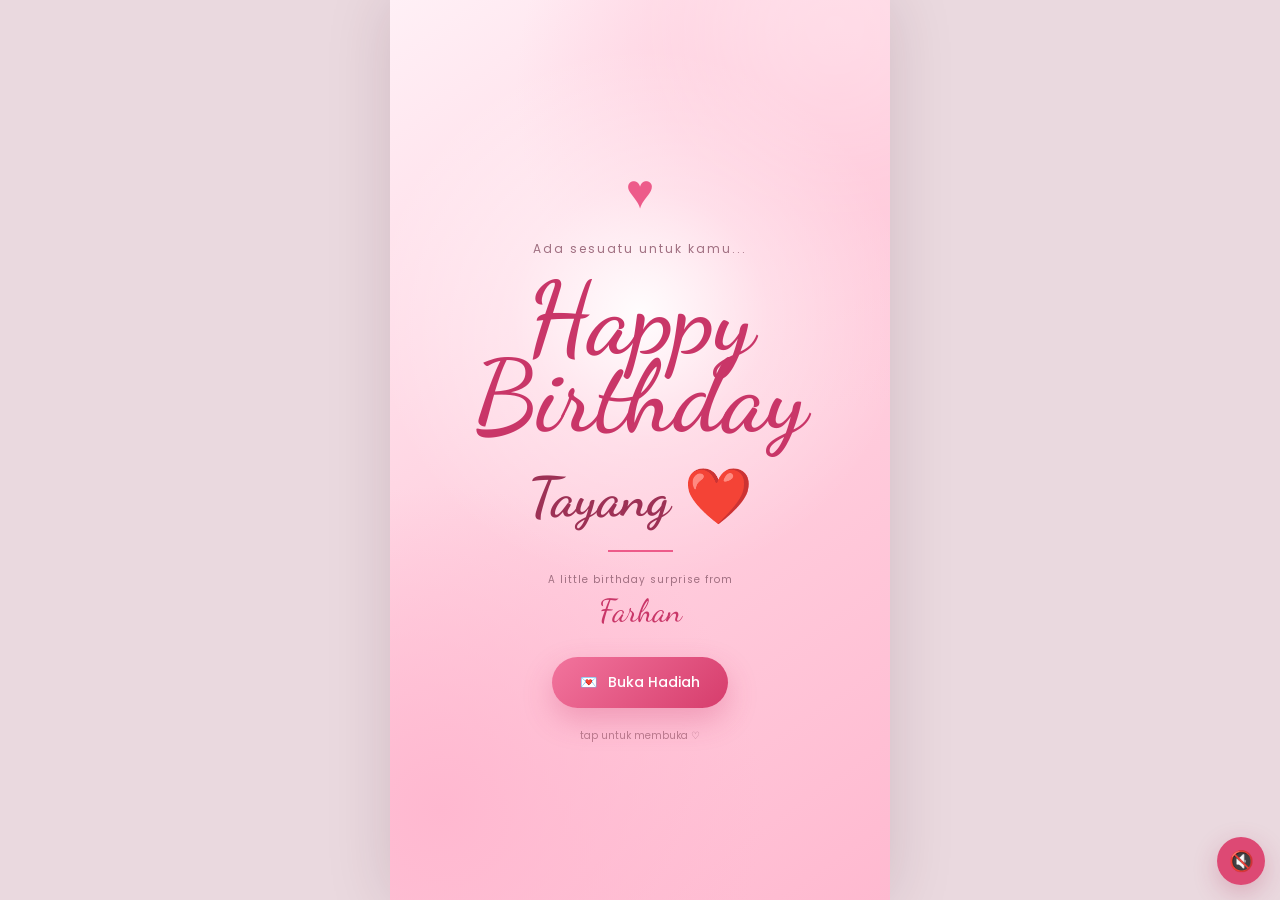
<file: index.html>
<!DOCTYPE html>
<html lang="id">

<head>

    <meta charset="UTF-8">

    <meta
        name="viewport"
        content="width=device-width, initial-scale=1.0, maximum-scale=1.0, user-scalable=no"
    >

    <meta
        name="theme-color"
        content="#ffc5d8"
    >

    <meta
        name="description"
        content="Happy Birthday Tayang ❤️"
    >

    <title>Happy Birthday Tayang ❤️</title>


    <!-- GOOGLE FONT -->

    <link rel="preconnect" href="https://fonts.googleapis.com">

    <link
        rel="preconnect"
        href="https://fonts.gstatic.com"
        crossorigin
    >

    <link
        href="https://fonts.googleapis.com/css2?family=Dancing+Script:wght@400;500;600;700&family=Poppins:wght@300;400;500;600&display=swap"
        rel="stylesheet"
    >


    <!-- CSS -->

    <link
        rel="stylesheet"
        href="style.css"
    >

</head>


<body>


<!-- =====================================================
     BACKGROUND LOVE
===================================================== -->

<div
    id="hearts-container"
    aria-hidden="true"
></div>


<div
    id="sparkles-container"
    aria-hidden="true"
></div>


<!-- =====================================================
     AUDIO
===================================================== -->

<audio
    id="bgMusic"
    loop
    preload="auto"
>

    <source
        src="assets/musik.mp3"
        type="audio/mpeg"
    >

</audio>


<!-- =====================================================
     MUSIC BUTTON
===================================================== -->

<button
    class="music-button"
    id="musicButton"
    onclick="toggleMusic()"
    aria-label="Kontrol musik"
>

    🔇

</button>


<!-- =====================================================
     OPENING SCREEN
===================================================== -->

<section
    class="opening-screen"
    id="openingScreen"
>


    <div class="opening-glow"></div>


    <div class="opening-content">


        <div class="opening-heart">

            ♥
            
        </div>


        <p class="opening-small">

            Ada sesuatu untuk kamu...

        </p>


        <h1 class="opening-title">

            Happy
            <br>
            Birthday

        </h1>


        <h2 class="opening-name">

            Tayang ❤️

        </h2>


        <div class="opening-line"></div>


        <p class="from-label">

            A little birthday surprise from

        </p>


        <p class="from-name">

            Farhan

        </p>


        <button
            class="main-button"
            onclick="startExperience()"
        >

            <span>💌</span>

            Buka Hadiah

        </button>


        <p class="opening-hint">

            tap untuk membuka ♡

        </p>


    </div>


</section>


<!-- =====================================================
     MAIN WEBSITE
===================================================== -->

<main
    class="main-content"
    id="mainContent"
>


    <!-- =================================================
         SECTION 01
    ================================================= -->

    <section
        class="story-section hero-section"
    >


        <span class="section-number">
            01
        </span>


        <p class="eyebrow">

            For my favorite person

        </p>


        <h2 class="story-title">

            Happy Birthday

        </h2>


        <h3 class="story-name">

            Tayang ❤️

        </h3>


        <div class="heart-divider">

            ♥ ♡ ♥

        </div>


        <p class="story-text">

            Hari ini bukan hanya tentang
            bertambahnya usia seseorang.

        </p>


        <p class="story-text">

            Tapi tentang hari ketika seseorang
            yang sangat berarti dalam hidupku
            dilahirkan.

        </p>


        <p class="story-text">

            Dan aku bersyukur bisa mengenalmu.

        </p>


        <div class="scroll-arrow">

            ↓

        </div>


    </section>



    <!-- =================================================
         SECTION 02 FOTO UTAMA
    ================================================= -->

    <section
        class="story-section photo-section"
    >


        <span class="section-number">
            02
        </span>


        <p class="eyebrow">

            Someone special

        </p>


        <h2 class="section-title">

            You are beautiful

        </h2>


        <div class="main-photo-card">


            <div class="photo-frame">


                <img
                    src="assets/foto1.jpg"
                    alt="Foto Tayang"
                >


            </div>


            <div class="photo-caption">

                <span>♡</span>

                My favorite person

                <span>♡</span>

            </div>


        </div>


        <p class="photo-description">

            Entah sudah berapa kali aku melihat
            foto ini, tapi rasanya tetap saja
            senyum ketika melihatmu.

        </p>


    </section>



    <!-- =================================================
         SECTION 03 PESAN
    ================================================= -->

    <section
        class="story-section message-section"
    >


        <span class="section-number">
            03
        </span>


        <p class="eyebrow">

            A little message

        </p>


        <h2 class="section-title">

            Untuk Tayang ❤️

        </h2>


        <div class="message-card">


            <p class="message-opening">

                Selamat ulang tahun, Tayang.

            </p>


            <p>

                Semoga di umur yang baru ini,
                semua hal baik datang kepadamu.

            </p>


            <p>

                Semoga langkahmu selalu
                dimudahkan, impianmu satu per satu
                menjadi kenyataan, dan senyummu
                tidak pernah hilang.

            </p>


            <p>

                Terima kasih karena sudah hadir
                dan menjadi bagian dari cerita
                hidupku.

            </p>


            <p>

                Terima kasih untuk setiap tawa,
                perhatian, cerita, dan waktu
                yang sudah kita lewati bersama.

            </p>


            <p class="highlight-text">

                Aku mungkin tidak sempurna,
                tapi aku akan selalu berusaha
                memberikan yang terbaik untukmu.

            </p>


        </div>


        <div class="signature">

            — Farhan ❤️

        </div>


    </section>



    <!-- =================================================
         SECTION 04 MEMORY
    ================================================= -->

    <section
        class="story-section memories-section"
    >


        <span class="section-number">
            04
        </span>


        <p class="eyebrow">

            Our little memories

        </p>


        <h2 class="section-title">

            Some moments 📸

        </h2>


        <div class="memory-grid">


            <div class="memory-card memory-large">

                <img
                    src="assets/foto1.jpg"
                    alt="Memory pertama"
                >

            </div>


            <div class="memory-card">

                <img
                    src="assets/foto2.jpg"
                    alt="Memory kedua"
                >

            </div>


            <div class="memory-card">

                <img
                    src="assets/foto3.jpg"
                    alt="Memory ketiga"
                >

            </div>


        </div>


        <p class="memory-text">

            Semoga akan ada lebih banyak
            cerita yang bisa kita simpan
            bersama. ❤️

        </p>


    </section>



    <!-- =================================================
         SECTION 05 SURAT
    ================================================= -->

    <section
        class="story-section letter-section"
    >


        <span class="section-number">
            05
        </span>


        <p class="eyebrow">

            One last thing...

        </p>


        <div class="envelope-container">


            <div class="envelope">


                <div class="envelope-flap"></div>


                <div class="envelope-heart">

                    ♥

                </div>


            </div>


        </div>


        <h2 class="section-title">

            Ada surat untukmu

        </h2>


        <p class="letter-intro">

            Aku punya sedikit sesuatu
            yang ingin aku sampaikan.

        </p>


        <button
            class="main-button"
            onclick="openLetter()"
        >

            💌 Buka Surat

        </button>


    </section>



    <!-- =================================================
         SECTION 06 FINAL
    ================================================= -->

    <section
        class="story-section final-section"
    >


        <div class="final-hearts">

            ♥　♥　♥

        </div>


        <p class="eyebrow">

            Always remember this

        </p>


        <h2 class="final-title">

            Happy Birthday

        </h2>


        <h3 class="final-name">

            Tayang ❤️

        </h3>


        <div class="final-divider">

            ✦

        </div>


        <p class="final-message">

            Semoga hari ini menjadi awal
            dari banyak kebahagiaan
            yang akan datang kepadamu.

        </p>


        <p class="final-message">

            Semoga kamu selalu dikelilingi
            orang-orang yang menyayangimu.

        </p>


        <p class="final-love">

            I Love You ❤️

        </p>


        <p class="final-from">

            — Farhan

        </p>


        <div class="final-heart">

            ♥

        </div>


        <p class="end-text">

            Made with love for Tayang

        </p>


    </section>


</main>



<!-- =====================================================
     LETTER MODAL
===================================================== -->

<div
    class="letter-modal"
    id="letterModal"
>


    <div class="letter-paper">


        <button
            class="close-letter"
            onclick="closeLetter()"
        >

            ×

        </button>


        <div class="letter-top">

            ♥

        </div>


        <p class="letter-small">

            A letter for you

        </p>


        <h2>

            Dear Tayang ❤️

        </h2>


        <div class="letter-content">


            <p>

                Selamat bertambah umur ya tayangku aku
                selalu ada disamping kamu support kamu
                semoga di umur kamu ke-21 ini makin semangat
                rajin ibadahnya, tambah sayang sama orang tahu
                dilancarkan segala urusannya dan dimudahkan rezekinya
                pokonya wish u all the best

            </p>


            <p class="center-text">

                Kamu tidak sendirian. ❤️

            </p>


            <p>

                Akan selalu ada seseorang yang
                mendoakanmu, mendukungmu,
                dan berharap kamu selalu bahagia.

            </p>


            <p>

                Aku tidak tahu seperti apa perjalanan
                kita ke depannya.

            </p>


            <p>

                Tapi aku bersyukur karena hari ini
                aku bisa mengenal seseorang
                seistimewa kamu.

            </p>


            <p>

                Jadi di hari ulang tahunmu ini,
                aku cuma ingin mengatakan:

            </p>


            <h3>

                Happy Birthday,
                Tayang ❤️

            </h3>


            <p>

                Tetaplah tersenyum.
                Tetaplah menjadi dirimu sendiri.
                Dan jangan pernah lupa bahwa
                kamu sangat berarti.

            </p>


        </div>


        <div class="letter-signature">

            With love,

            <strong>

                Farhan ❤️

            </strong>

        </div>


    </div>


</div>


<!-- =====================================================
     SCRIPT
===================================================== -->

<script src="script.js"></script>

</body>

</html>
</file>
<file: style.css>
/* =====================================================
   RESET
===================================================== */

* {

    margin: 0;

    padding: 0;

    box-sizing: border-box;

}


html {

    scroll-behavior: smooth;

}


body {

    width: 100%;

    min-height: 100vh;

    overflow-x: hidden;

    font-family: 'Poppins', sans-serif;

    color: #633a4a;

    background: #fff0f5;

    -webkit-tap-highlight-color: transparent;

}


/* =====================================================
   VARIABLES
===================================================== */

:root {

    --pink: #ed5b8a;

    --pink-light: #ffb7cf;

    --pink-soft: #ffe4ed;

    --pink-dark: #c93668;

    --pink-deep: #9d3155;

    --text: #633a4a;

    --muted: #a06f81;

    --white: #ffffff;

}


/* =====================================================
   BACKGROUND LOVE
===================================================== */

#hearts-container {

    position: fixed;

    inset: 0;

    width: 100%;

    height: 100%;

    overflow: hidden;

    pointer-events: none;

    z-index: 1;

}


#sparkles-container {

    position: fixed;

    inset: 0;

    overflow: hidden;

    pointer-events: none;

    z-index: 1;

}


.floating-heart {

    position: absolute;

    bottom: -70px;

    opacity: 0;

    color: #ff5f91;

    text-shadow:
        0 0 8px rgba(255, 92, 145, .55),
        0 0 18px rgba(255, 92, 145, .25);

    animation: floatHeart linear forwards;

}


@keyframes floatHeart {

    0% {

        transform:
            translateY(0)
            translateX(0)
            rotate(0deg)
            scale(.5);

        opacity: 0;

    }

    10% {

        opacity: .8;

    }

    50% {

        transform:
            translateY(-55vh)
            translateX(30px)
            rotate(20deg)
            scale(1);

        opacity: .7;

    }

    80% {

        opacity: .45;

    }

    100% {

        transform:
            translateY(-115vh)
            translateX(-30px)
            rotate(360deg)
            scale(1.25);

        opacity: 0;

    }

}


/* =====================================================
   SPARKLES
===================================================== */

.floating-sparkle {

    position: absolute;

    top: -30px;

    color: white;

    opacity: 0;

    text-shadow:
        0 0 8px #fff,
        0 0 15px #ff8fb2;

    animation: sparkleFall linear forwards;

}


@keyframes sparkleFall {

    0% {

        transform:
            translateY(-30px)
            rotate(0);

        opacity: 0;

    }

    15% {

        opacity: .9;

    }

    100% {

        transform:
            translateY(110vh)
            rotate(360deg);

        opacity: 0;

    }

}


/* =====================================================
   MUSIC BUTTON
===================================================== */

.music-button {

    position: fixed;

    right: 15px;

    bottom: 15px;

    width: 48px;

    height: 48px;

    border: none;

    border-radius: 50%;

    background: rgba(220, 57, 105, .9);

    color: white;

    font-size: 20px;

    display: flex;

    align-items: center;

    justify-content: center;

    z-index: 1000;

    cursor: pointer;

    box-shadow:
        0 8px 25px rgba(170, 40, 80, .25);

}


.music-button.playing {

    animation: musicPulse 1.3s infinite;

}


@keyframes musicPulse {

    0% {

        box-shadow:
            0 0 0 0 rgba(237, 91, 138, .5);

    }

    70% {

        box-shadow:
            0 0 0 12px rgba(237, 91, 138, 0);

    }

    100% {

        box-shadow:
            0 0 0 0 rgba(237, 91, 138, 0);

    }

}


/* =====================================================
   OPENING
===================================================== */

.opening-screen {

    width: 100%;

    height: 100svh;

    min-height: 650px;

    position: relative;

    z-index: 2;

    overflow: hidden;

    display: flex;

    align-items: center;

    justify-content: center;

    text-align: center;

    background:

        radial-gradient(
            circle at 50% 35%,
            rgba(255,255,255,.95),
            rgba(255,255,255,.3) 20%,
            transparent 42%
        ),

        radial-gradient(
            circle at 10% 90%,
            #ffb8d0,
            transparent 35%
        ),

        radial-gradient(
            circle at 90% 10%,
            #ffc8da,
            transparent 35%
        ),

        linear-gradient(
            145deg,
            #fff0f6,
            #ffd0df,
            #ffb9d0
        );

}


.opening-screen::before {

    content: "";

    position: absolute;

    width: 250px;

    height: 250px;

    border-radius: 50%;

    background: rgba(255,255,255,.3);

    filter: blur(50px);

    top: -100px;

    right: -70px;

}


.opening-content {

    width: 90%;

    max-width: 430px;

    position: relative;

    z-index: 5;

    animation: openingAppear 1.3s ease;

}


@keyframes openingAppear {

    from {

        opacity: 0;

        transform:
            translateY(30px)
            scale(.95);

    }

    to {

        opacity: 1;

        transform:
            translateY(0)
            scale(1);

    }

}


.opening-heart {

    font-size: 48px;

    color: var(--pink);

    animation: heartbeat 1.5s infinite;

}


@keyframes heartbeat {

    0%,
    100% {

        transform: scale(1);

    }

    50% {

        transform: scale(1.18);

    }

}


.opening-small {

    margin-top: 12px;

    font-size: 12px;

    letter-spacing: 2px;

    color: var(--muted);

}


.opening-title {

    margin-top: 22px;

    font-family: 'Dancing Script', cursive;

    font-size: clamp(65px, 19vw, 100px);

    line-height: .78;

    font-weight: 600;

    color: var(--pink-dark);

}


.opening-name {

    margin-top: 28px;

    font-family: 'Dancing Script', cursive;

    font-size: 55px;

    color: var(--pink-deep);

}


.opening-line {

    width: 65px;

    height: 2px;

    margin: 20px auto;

    background: var(--pink);

}


.from-label {

    font-size: 10px;

    letter-spacing: 1px;

    color: var(--muted);

}


.from-name {

    margin-top: 4px;

    font-family: 'Dancing Script', cursive;

    font-size: 32px;

    color: var(--pink-dark);

}


.main-button {

    border: none;

    padding: 15px 28px;

    margin-top: 27px;

    border-radius: 50px;

    background:
        linear-gradient(
            135deg,
            #f2749d,
            #d63d6c
        );

    color: white;

    font-family: 'Poppins', sans-serif;

    font-size: 14px;

    font-weight: 500;

    box-shadow:
        0 12px 30px rgba(202, 52, 100, .28);

    cursor: pointer;

    transition: .25s;

}


.main-button:active {

    transform: scale(.93);

}


.main-button span {

    margin-right: 7px;

}


.opening-hint {

    margin-top: 20px;

    font-size: 10px;

    color: #b9788c;

    animation: hintBlink 2s infinite;

}


@keyframes hintBlink {

    0%,
    100% {

        opacity: .3;

    }

    50% {

        opacity: 1;

    }

}


/* =====================================================
   MAIN
===================================================== */

.main-content {

    display: none;

    position: relative;

    z-index: 2;

    width: 100%;

    overflow: hidden;

    background:

        radial-gradient(
            circle at 10% 10%,
            rgba(255,255,255,.9),
            transparent 25%
        ),

        linear-gradient(
            180deg,
            #fff0f5,
            #ffe4ed,
            #fff5f8
        );

}


/* =====================================================
   SECTION
===================================================== */

.story-section {

    width: 100%;

    min-height: 100svh;

    padding:
        80px
        22px
        70px;

    position: relative;

    z-index: 5;

    display: flex;

    flex-direction: column;

    align-items: center;

    justify-content: center;

    text-align: center;

}


.section-number {

    position: absolute;

    top: 28px;

    left: 22px;

    font-size: 10px;

    letter-spacing: 2px;

    color: #c795a7;

}


.eyebrow {

    font-size: 10px;

    text-transform: uppercase;

    letter-spacing: 3px;

    color: #b8788d;

}


.story-title {

    margin-top: 20px;

    font-family: 'Dancing Script', cursive;

    font-size: 70px;

    line-height: .9;

    color: var(--pink-dark);

}


.story-name {

    margin-top: 16px;

    font-family: 'Dancing Script', cursive;

    font-size: 50px;

    color: var(--pink-deep);

}


.heart-divider {

    margin: 25px 0;

    color: var(--pink);

    font-size: 20px;

    letter-spacing: 5px;

}


.story-text {

    max-width: 380px;

    margin-top: 13px;

    font-size: 14px;

    line-height: 1.9;

    color: var(--text);

}


.scroll-arrow {

    margin-top: 45px;

    font-size: 25px;

    color: var(--pink);

    animation: arrowMove 1.5s infinite;

}


@keyframes arrowMove {

    0%,
    100% {

        transform: translateY(0);

    }

    50% {

        transform: translateY(9px);

    }

}


/* =====================================================
   PHOTO
===================================================== */

.photo-section {

    background:
        linear-gradient(
            180deg,
            #ffe5ee,
            #fff1f5
        );

}


.section-title {

    margin-top: 14px;

    font-family: 'Dancing Script', cursive;

    font-size: 46px;

    line-height: 1;

    color: var(--pink-dark);

}


.main-photo-card {

    width: 92%;

    max-width: 390px;

    margin-top: 35px;

}


.photo-frame {

    width: 100%;

    padding: 10px;

    background: white;

    border-radius: 20px;

    box-shadow:
        0 20px 50px rgba(120, 40, 70, .16);

    transform: rotate(-2deg);

    overflow: hidden;

}


.photo-frame img {

    width: 100%;

    height: auto;

    max-height: 70vh;

    display: block;

    object-fit: contain;

    object-position: center;

    border-radius: 14px;

}


.photo-caption {

    margin-top: 25px;

    font-family: 'Dancing Script', cursive;

    font-size: 25px;

    color: var(--pink-dark);

}


.photo-caption span {

    margin: 0 5px;

}


.photo-description {

    max-width: 350px;

    margin-top: 25px;

    font-size: 13px;

    line-height: 1.8;

    color: var(--muted);

}


/* =====================================================
   MESSAGE
===================================================== */

.message-section {

    background: #fff8fa;

}


.message-card {

    width: 100%;

    max-width: 430px;

    margin-top: 35px;

    padding: 28px 22px;

    border-radius: 24px;

    text-align: left;

    background: rgba(255,255,255,.9);

    border:
        1px solid rgba(240,130,160,.15);

    box-shadow:
        0 15px 45px rgba(130,50,80,.08);

}


.message-card p {

    margin-bottom: 18px;

    font-size: 13px;

    line-height: 1.9;

}


.message-opening {

    font-family: 'Dancing Script', cursive;

    font-size: 28px !important;

    color: var(--pink-dark);

}


.highlight-text {

    color: #b93663;

    font-weight: 500;

}


.signature {

    width: 100%;

    max-width: 420px;

    margin-top: 20px;

    text-align: right;

    font-family: 'Dancing Script', cursive;

    font-size: 30px;

    color: var(--pink-dark);

}


/* =====================================================
   MEMORY
===================================================== */

.memories-section {

    background:
        linear-gradient(
            180deg,
            #fff0f5,
            #ffe0eb
        );

}


.memory-grid {

    width: 100%;

    max-width: 420px;

    margin-top: 35px;

    display: grid;

    grid-template-columns: 1fr 1fr;

    gap: 12px;

}


.memory-card {

    padding: 7px;

    border-radius: 16px;

    background: rgba(255,255,255,.95);

    box-shadow:
        0 12px 30px rgba(120,40,70,.12);

    overflow: hidden;

}


.memory-card img {

    width: 100%;

    height: auto;

    min-height: 120px;

    max-height: 280px;

    display: block;

    object-fit: contain;

    object-position: center;

    border-radius: 11px;

    background: white;

}


.memory-large {

    grid-column: span 2;

}


.memory-text {

    max-width: 360px;

    margin-top: 30px;

    font-size: 13px;

    line-height: 1.8;

    color: var(--muted);

}


/* =====================================================
   ENVELOPE
===================================================== */

.letter-section {

    background: #fff6f9;

}


.envelope-container {

    width: 180px;

    height: 140px;

    margin-top: 35px;

    display: flex;

    align-items: center;

    justify-content: center;

}


.envelope {

    width: 150px;

    height: 105px;

    position: relative;

    border-radius: 8px;

    background: #e15c84;

    box-shadow:
        0 20px 40px rgba(180,50,90,.2);

    animation:
        envelopeFloat 2s infinite ease-in-out;

}


.envelope::before {

    content: "";

    position: absolute;

    left: 0;

    top: 0;

    width: 0;

    height: 0;

    border-left: 75px solid transparent;

    border-right: 75px solid transparent;

    border-top: 58px solid #ffabc4;

    z-index: 2;

}


.envelope::after {

    content: "";

    position: absolute;

    left: 0;

    bottom: 0;

    width: 0;

    height: 0;

    border-left: 75px solid #d9507b;

    border-right: 75px solid #d9507b;

    border-top: 50px solid transparent;

}


.envelope-heart {

    position: absolute;

    z-index: 10;

    left: 50%;

    top: 48%;

    transform: translate(-50%, -50%);

    color: white;

    font-size: 30px;

}


@keyframes envelopeFloat {

    0%,
    100% {

        transform: translateY(0);

    }

    50% {

        transform: translateY(-10px);

    }

}


.letter-intro {

    max-width: 330px;

    margin-top: 20px;

    font-size: 13px;

    line-height: 1.8;

    color: var(--muted);

}


/* =====================================================
   FINAL
===================================================== */

.final-section {

    min-height: 100svh;

    overflow: hidden;

    background:

        radial-gradient(
            circle at center,
            #ffd4e2,
            #ffb9cf
        );

}


.final-hearts {

    margin-bottom: 20px;

    color: #d94c77;

    font-size: 18px;

    letter-spacing: 8px;

}


.final-title {

    margin-top: 25px;

    font-family: 'Dancing Script', cursive;

    font-size: 65px;

    line-height: .85;

    color: #c93668;

}


.final-name {

    margin-top: 16px;

    font-family: 'Dancing Script', cursive;

    font-size: 52px;

    color: #8f3151;

}


.final-divider {

    margin: 25px;

    color: #d94b76;

}


.final-message {

    max-width: 340px;

    margin-top: 12px;

    font-size: 13px;

    line-height: 1.9;

    color: #704456;

}


.final-love {

    margin-top: 35px;

    font-family: 'Dancing Script', cursive;

    font-size: 44px;

    color: #c82e64;

}


.final-from {

    margin-top: 5px;

    font-family: 'Dancing Script', cursive;

    font-size: 28px;

    color: #91415c;

}


.final-heart {

    margin-top: 45px;

    color: #d9366d;

    font-size: 58px;

    animation: heartbeat 1.5s infinite;

}


.end-text {

    margin-top: 30px;

    font-size: 9px;

    letter-spacing: 3px;

    text-transform: uppercase;

    color: #aa667d;

}


/* =====================================================
   LETTER MODAL
===================================================== */

.letter-modal {

    position: fixed;

    inset: 0;

    z-index: 2000;

    display: none;

    align-items: center;

    justify-content: center;

    padding: 18px;

    background: rgba(72,25,42,.65);

    backdrop-filter: blur(7px);

}


.letter-paper {

    width: 100%;

    max-width: 430px;

    max-height: 85vh;

    overflow-y: auto;

    position: relative;

    padding: 35px 25px;

    border-radius: 22px;

    background:
        linear-gradient(
            145deg,
            #fffdfd,
            #fff0f5
        );

    box-shadow:
        0 25px 70px rgba(0,0,0,.25);

    animation: letterOpen .45s ease;

}


@keyframes letterOpen {

    from {

        opacity: 0;

        transform:
            translateY(30px)
            scale(.92);

    }

    to {

        opacity: 1;

        transform:
            translateY(0)
            scale(1);

    }

}


.close-letter {

    position: absolute;

    top: 8px;

    right: 12px;

    width: 38px;

    height: 38px;

    border: none;

    background: transparent;

    font-size: 30px;

    color: #b95a77;

}


.letter-top {

    text-align: center;

    color: var(--pink);

    font-size: 30px;

}


.letter-small {

    margin-top: 8px;

    text-align: center;

    font-size: 9px;

    letter-spacing: 2px;

    text-transform: uppercase;

    color: #ad7689;

}


.letter-paper h2 {

    margin-top: 12px;

    text-align: center;

    font-family: 'Dancing Script', cursive;

    font-size: 40px;

    color: var(--pink-dark);

}


.letter-content {

    margin-top: 25px;

}


.letter-content p {

    margin-bottom: 17px;

    font-size: 13px;

    line-height: 1.9;

    text-align: left;

}


.letter-content .center-text {

    text-align: center;

    font-family: 'Dancing Script', cursive;

    font-size: 28px;

    color: var(--pink-dark);

}


.letter-content h3 {

    margin: 25px 0;

    text-align: center;

    font-family: 'Dancing Script', cursive;

    font-size: 34px;

    color: var(--pink-dark);

}


.letter-signature {

    margin-top: 25px;

    text-align: right;

    font-family: 'Dancing Script', cursive;

    font-size: 22px;

    color: #9b4864;

}


.letter-signature strong {

    display: block;

    font-size: 29px;

    color: var(--pink-dark);

}


/* =====================================================
   TABLET / DESKTOP
===================================================== */

@media (min-width: 700px) {

    body {

        background: #ead9df;

    }


    .opening-screen,
    .main-content {

        max-width: 500px;

        margin: auto;

        box-shadow:
            0 0 60px rgba(70,20,40,.15);

    }

}


/* =====================================================
   SMALL PHONE
===================================================== */

@media (max-width: 350px) {

    .opening-title {

        font-size: 60px;

    }


    .opening-name {

        font-size: 45px;

    }


    .story-title {

        font-size: 60px;

    }


    .story-name {

        font-size: 42px;

    }


    .section-title {

        font-size: 40px;

    }


    .message-card {

        padding: 22px 18px;

    }

}
</file>
